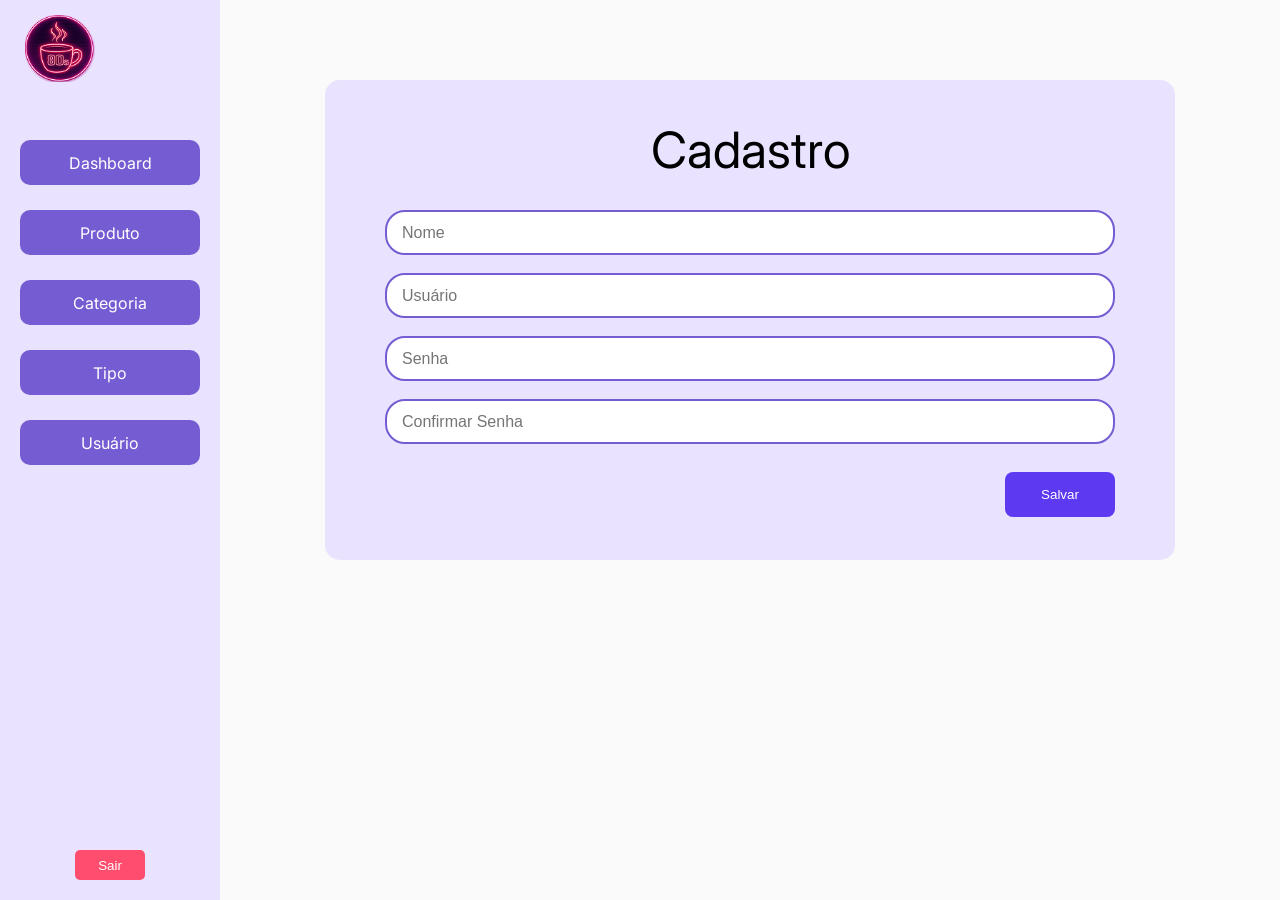
<file: cadastro de usuario/index.html>
<!DOCTYPE html>
<html lang="pt-br">

<head>

    <!-- Configurações da página -->
    <meta charset="UTF-8">
    <meta name="viewport" content="width=device-width, initial-scale=1.0">

    <!-- Arquivo CSS -->
    <link rel="stylesheet" href="./style.css">

    <title>Cadastro de Usuário</title>

</head>

<body>

    <header>

        <!-- Logo da empresa -->
        <img class="logo" src="./img/logo.png" alt="Logo">

    </header>

    <main>

        <!-- Barra lateral de navegação -->
        <div class="sideBar">

            <!-- Container dos botões de navegação -->
            <div class="containerNavegacao">

                <!-- Botão Dashboard -->
                <div class="btnNavegacao">
                    <p>Dashboard</p>
                </div>

                <!-- Botão Produto -->
                <div class="btnNavegacao">
                    <p>Produto</p>
                </div>

                <!-- Botão Categoria -->
                <div class="btnNavegacao">
                    <p>Categoria</p>
                </div>

                <!-- Botão Tipo -->
                <div class="btnNavegacao">
                    <p>Tipo</p>
                </div>

                <!-- Botão Usuário -->
                <div class="btnNavegacao">
                    <p>Usuário</p>
                </div>

            </div>

            <!-- Botão para sair do sistema -->
            <button class="btnSair">
                Sair
            </button>

        </div>

        <!-- Área principal -->
        <div class="containerCadastro">

            <!-- Card de cadastro -->
            <div class="cardCadastro">

                <!-- Título da página -->
                <h1>Cadastro</h1>

                <!-- Formulário de cadastro -->
                <form>

                    <!-- Campo nome -->
                    <input
                        type="text"
                        placeholder="Nome">

                    <!-- Campo usuário -->
                    <input
                        type="text"
                        placeholder="Usuário">

                    <!-- Campo senha -->
                    <input
                        type="password"
                        placeholder="Senha">

                    <!-- Campo confirmar senha -->
                    <input
                        type="password"
                        placeholder="Confirmar Senha">

                    <!-- Área do botão salvar -->
                    <div class="areaBotao">

                        <!-- Botão salvar -->
                        <button
                            type="submit"
                            class="btnSalvar">

                            Salvar

                        </button>

                    </div>

                </form>

            </div>

        </div>

    </main>

</body>

</html>
</file>
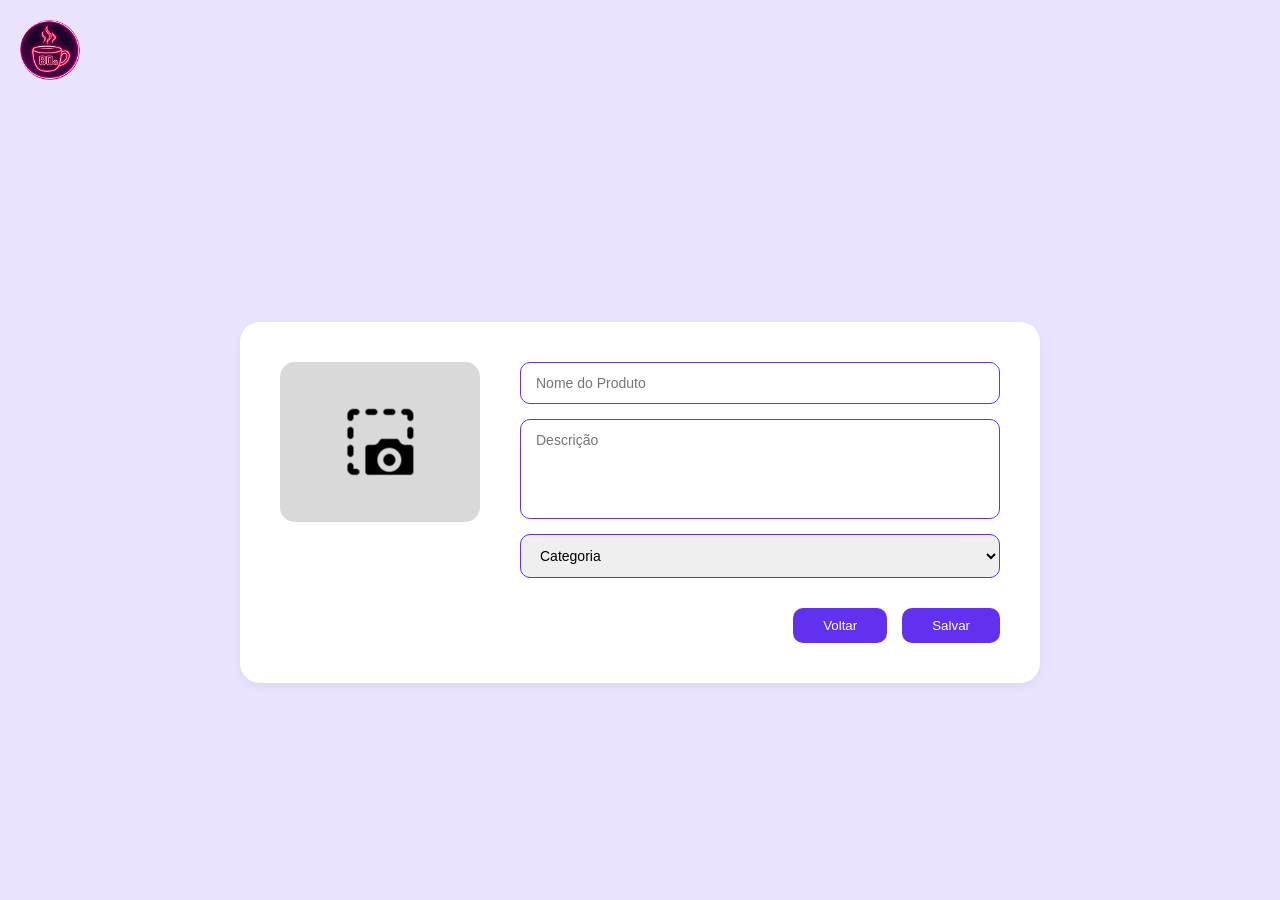
<file: registro de produtos/index.html>
<!DOCTYPE html>
<html lang="pt-br">

<head>
    <!-- Configuração de caracteres e responsividade -->
    <meta charset="UTF-8">
    <meta name="viewport" content="width=device-width, initial-scale=1.0">

    <!-- Título da aba do navegador -->
    <title>Vibe Coffee - Cadastro</title>

    <!-- CSS externo -->
    <link rel="stylesheet" href="style.css">

    <!-- JS com módulos e carregamento após HTML -->
    <script src="app.js" defer></script>
</head>

<body>

    <!-- =====================================================
         HEADER (topo do site)
         Contém apenas o logo da aplicação
    ====================================================== -->
    <header class="header">
        <img src="./img/logo.png" alt="Logo do sistema Vibe Coffee" class="logo">
    </header>

    <!-- =====================================================
         CONTEÚDO PRINCIPAL CENTRALIZADO
         Aqui fica o formulário de cadastro
    ====================================================== -->
    <main class="container-principal">

        <!-- =================================================
             CARD PRINCIPAL DO FORMULÁRIO
             Dividido em duas colunas:
             - Upload da imagem (esquerda)
             - Campos do formulário (direita)
        ================================================== -->
        <form class="card-cadastro">

            <!-- ================================
                 ÁREA DE UPLOAD DA IMAGEM
                 Responsável pelo preview do produto
            ================================= -->
            <div class="area-upload">

                <!-- input escondido (não aparece na tela) -->
                <input type="file" id="preview-input" accept="image/*" hidden>

                <!-- label funciona como botão clicável do upload -->
                <label for="preview-input" class="placeholder-imagem">

                    <!-- ÍCONE/IMAGEM PADRÃO (antes de escolher arquivo) -->
                    <img src="./img/Screenshot.png" class="placeholder-icon" alt="Ícone de upload">

                    <!-- PREVIEW DA IMAGEM ESCOLHIDA PELO USUÁRIO -->
                    <img id="preview-image" class="preview-img" alt="Preview da imagem selecionada">

                </label>
            </div>

            <!-- =================================================
                 ÁREA DO FORMULÁRIO (lado direito)
                 Aqui ficam todos os campos de dados
            ================================================== -->
            <div class="campos-formulario">

                <!-- Nome do produto -->
                <input type="text" class="input-padrao" placeholder="Nome do Produto">

                <!-- Descrição do produto -->
                <textarea class="input-padrao textarea-descricao" placeholder="Descrição"></textarea>

                <!-- Seleção de categoria -->
                <select id="categoria" class="input-padrao">

                    <option value="" selected disabled>
                        Categoria
                    </option>

                    <option value="cafes">
                        Café
                    </option>

                    <option value="doces">
                        Doce
                    </option>

                </select>

                <!-- =================================================
                     ÁREA DE TIPOS DE CAFÉ
                     Só aparece quando categoria é selecionada
                ================================================== -->
                <div id="tipoCafe" class="tipo-cafe">

                    <div id="tipo" class="input-padrao">

                        <!-- tipo: quente -->
                        <label>
                            <input type="checkbox" value="Quente">
                            Quente
                        </label>

                        <!-- tipo: gelado -->
                        <label>
                            <input type="checkbox" value="Gelado">
                            Gelado
                        </label>

                        <!-- tipo: especial -->
                        <label>
                            <input type="checkbox" value="Especial">
                            Especial
                        </label>

                    </div>
                </div>

                <!-- =================================================
                     CAMPOS DE PREÇO DINÂMICOS
                     Criados automaticamente via JavaScript
                ================================================== -->
                <div id="containerPrecos"></div>

                <!-- =================================================
                     BOTÕES DE AÇÃO DO FORMULÁRIO
                ================================================== -->
                <div class="botoes-acao">

                    <!-- botão voltar (não envia form) -->
                    <a href="../visualizacao_de_produtos/index.html">
                        <button type="button" class="btn-voltar">
                            Voltar
                        </button>
                    </a>
                    <!-- botão salvar (envia form) -->

                    <button type="submit" class="btn-salvar">
                        Salvar
                    </button>

                </div>

            </div>
        </form>

    </main>

</body>

</html>
</file>
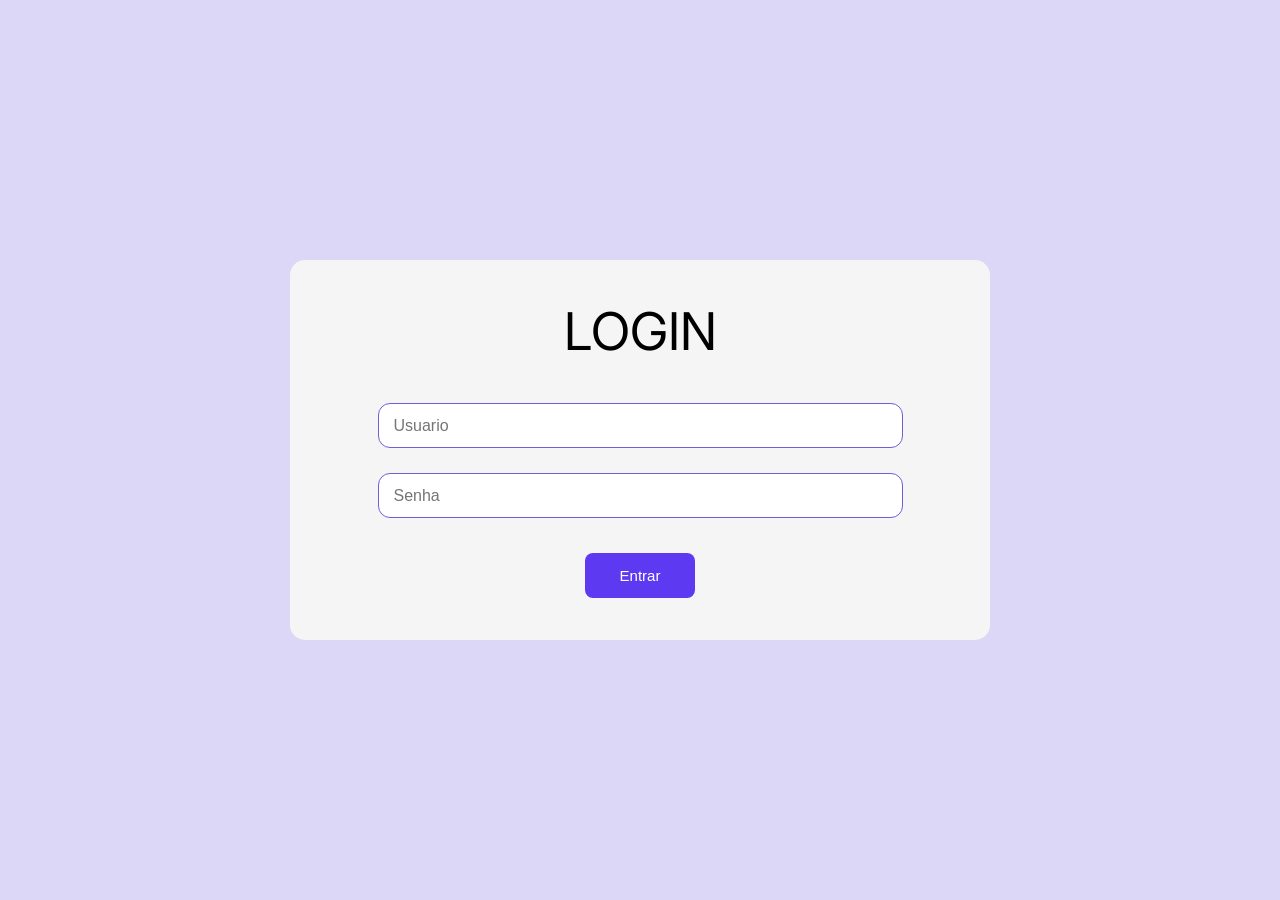
<file: tela de login/index.html>
<!DOCTYPE html>
<html lang="pt-br">

<head>

    <!-- Configurações da página -->
    <meta charset="UTF-8">
    <meta name="viewport" content="width=device-width, initial-scale=1.0">

    <!-- Arquivo CSS -->
    <link rel="stylesheet" href="./style.css">

    <title>Login</title>

</head>

<body>

    <!-- Container principal da página -->
    <main>

        <!-- Card de login -->
        <div class="cardLogin">

            <!-- Título da página -->
            <h1>LOGIN</h1>

            <!-- Formulário de login -->
            <form>

                <!-- Campo usuário -->
                <input
                    type="text"
                    placeholder="Usuario">

                <!-- Campo senha -->
                <input
                    type="password"
                    placeholder="Senha">

                <!-- Área do botão -->
                <div class="areaBotao">

                    <!-- Botão entrar -->
                    <button
                        type="submit"
                        class="btnEntrar">

                        Entrar

                    </button>

                </div>

            </form>

        </div>

    </main>

</body>

</html>
</file>
<file: cadastro de usuario/style.css>
/* Importa a fonte Inter do Google Fonts para ser utilizada */
@import url('https://fonts.googleapis.com/css2?family=Inter:wght@100..900&display=swap');

/* Remove margens e espaçamentos padrão do navegador */
* {
    padding: 0;
    margin: 0;
    box-sizing: border-box;
}

/* Define a altura mínima da página e a cor de fundo */
body {
    min-height: 100vh;
    background-color: rgb(250, 250, 250);
    overflow-x: hidden;
    font-family: 'Inter', sans-serif;
}

/* Organiza os elementos do cabeçalho */
header {
    position: absolute;
    top: 15px;
    left: 25px;
    z-index: 2;
}

/* Posiciona a logo dentro do cabeçalho */
.logo {
    width: 70px;
}

/* Área principal */
main {
    display: flex;
    min-height: 100vh;
}

/* Barra lateral */
.sideBar {
    background-color: #E9E3FF;
    width: 220px;
    min-height: 100vh;

    display: flex;
    flex-direction: column;
    justify-content: space-between;
    align-items: center;
}

/* Container dos botões de navegação */
.containerNavegacao {
    display: flex;
    flex-direction: column;
    align-items: center;

    margin-top: 140px;
}

/* Botões de navegação */
.btnNavegacao {

    font-family: 'Inter', sans-serif;

    color: #fff;
    width: 180px;
    height: 45px;

    display: flex;
    justify-content: center;
    align-items: center;

    border-radius: 10px;
    cursor: pointer;

    background-color: #755CD2;

    margin-bottom: 25px;
}

/* Efeito hover dos botões */
.btnNavegacao:hover {
    box-shadow: 5px 5px 15px rgba(0, 0, 0, .2);
    transform: scale(1.05);
}

/* Botão sair */
.btnSair {

    width: 70px;
    height: 30px;

    margin-bottom: 20px;

    border: none;
    border-radius: 5px;

    background-color: #FF4D6D;
    color: white;

    cursor: pointer;
}

/* Container principal do cadastro */
.containerCadastro {

    width: calc(100vw - 220px);

    display: flex;
    justify-content: center;

    padding-top: 80px;
}

/* Card de cadastro */
.cardCadastro {

    width: 850px;
    height: 480px;


    background-color: #E9E3FF;

    border-radius: 15px;

    padding: 40px 60px;
}

/* Título */
.cardCadastro h1 {

    text-align: center;

    font-size: 50px;
    font-weight: 400;

    margin-bottom: 30px;
}

/* Organização do formulário */
.cardCadastro form {

    display: flex;
    flex-direction: column;

    gap: 18px;
}

/* Campos do formulário */
.cardCadastro input {

    width: 100%;
    height: 45px;

    border: 2px solid #755CD2;
    border-radius: 20px;

    padding-left: 15px;

    font-size: 16px;

    outline: none;
}

/* Área do botão */
.areaBotao {

    display: flex;
    justify-content: flex-end;

    margin-top: 10px;
}

/* Botão salvar */
.btnSalvar {

    width: 110px;
    height: 45px;

    border: none;
    border-radius: 8px;

    background-color: #5D3AF1;
    color: white;

    cursor: pointer;
}

/* Hover do botão salvar */
.btnSalvar:hover {

    box-shadow: 5px 5px 15px rgba(0, 0, 0, .2);
    transform: scale(1.05);
}
</file>
<file: registro de produtos/style.css>
/* =====================================================
   RESET GLOBAL
   Remove padrões do navegador e padroniza o layout
===================================================== */
* {
    margin: 0;
    padding: 0;
    box-sizing: border-box;
    font-family: Arial, sans-serif;
}

/* =====================================================
   FUNDO DO SITE (BODY)
   Centraliza tudo verticalmente e define fundo
===================================================== */
body {
    background-color: #E9E3FF;
    min-height: 100vh;
    display: flex;
    flex-direction: column;
}

/* =====================================================
   HEADER (topo do site)
===================================================== */
.header {
    padding: 20px;
}

/* Logo circular */
.logo {
    width: 60px;
    height: 60px;
    border-radius: 50%;
    object-fit: cover;
}

/* =====================================================
   CONTAINER PRINCIPAL
   Centraliza o card no meio da tela
===================================================== */
.container-principal {
    flex: 1; /* ocupa todo espaço disponível */
    display: flex;
    justify-content: center;
    align-items: center;
    padding: 20px;
}

/* =====================================================
   CARD PRINCIPAL (layout em duas colunas)
===================================================== */
.card-cadastro {
    background-color: #FFFFFF;
    border-radius: 20px;
    width: 100%;
    max-width: 800px;
    padding: 40px;

    display: flex; /* divide em duas colunas */
    gap: 40px;     /* espaço entre upload e form */

    box-shadow: 0px 4px 10px rgba(0, 0, 0, 0.05);
}

/* =====================================================
   ÁREA DE UPLOAD (lado esquerdo)
===================================================== */
.area-upload {
    display: flex;
    flex-direction: column;
    align-items: center;
    gap: 15px;
}

/* Caixa clicável da imagem */
.placeholder-imagem {
    width: 200px;
    height: 160px;

    background-color: #D9D9D9;
    border-radius: 15px;

    display: flex;
    justify-content: center;
    align-items: center;

    cursor: pointer;
    position: relative;
    overflow: hidden;
}

/* efeito hover leve */
.placeholder-imagem:hover {
    filter: brightness(0.95);
}

/* imagem escolhida (preview) */
.preview-img {
    width: 100%;
    height: 100%;
    object-fit: cover;

    display: none; /* começa escondida */
}

/* texto inicial do upload */
.texto-upload {
    position: absolute;
    font-size: 14px;
    color: #555;
}

/* =====================================================
   FORMULÁRIO (lado direito)
===================================================== */
.campos-formulario {
    flex: 1; /* ocupa espaço restante */
    display: flex;
    flex-direction: column;
    gap: 15px;
}

/* inputs padrão */
.input-padrao {
    width: 100%;
    border: 1.5px solid #6131EF;
    border-radius: 10px;

    padding: 12px 15px;
    font-size: 14px;

    outline: none;
}

/* textarea maior */
.textarea-descricao {
    height: 100px;
    resize: none;
}

/* =====================================================
   ÁREA DE TIPOS DE CAFÉ (checkboxes)
===================================================== */
.tipo-cafe {
    display: none; /* começa escondido */
}

#tipo {
    display: flex;
    flex-direction: column;
    gap: 10px;
}

/* cada opção de checkbox */
#tipo label {
    display: flex;
    align-items: center;
    gap: 10px;
    cursor: pointer;
}

/* =====================================================
   CAMPOS DE PREÇO DINÂMICOS
===================================================== */
#containerPrecos {
    display: flex;
    flex-direction: column;
    gap: 10px;
}

/* =====================================================
   BOTÕES DE AÇÃO
===================================================== */
.botoes-acao {
    display: flex;
    justify-content: flex-end;
    gap: 15px;

    margin-top: auto; /* joga botões para baixo */
}

/* botões padrão */
.btn-voltar,
.btn-salvar {
    padding: 10px 30px;

    border: none;
    border-radius: 10px;

    background-color: #6131EF;
    color: white;

    cursor: pointer;
}
</file>
<file: tela de login/style.css>
/* Importa a fonte Inter do Google Fonts para ser utilizada  */
@import url('https://fonts.googleapis.com/css2?family=Inter:wght@100..900&display=swap');

/* Remove margens e espaçamentos padrão do navegador */
* {
    padding: 0;
    margin: 0;
    box-sizing: border-box;
}

/* Configuração geral da página */
body {
    min-height: 100vh;
    font-family: 'Inter', sans-serif;
    background-color: #DCD6F7;
}

/* Container principal */
main {
    width: 100vw;
    min-height: 100vh;

    display: flex;
    justify-content: center;
    align-items: center;
}

/* Card de login */
.cardLogin {

    width: 700px;
    height: 380px;

    background-color: #F5F5F5;

    border-radius: 15px;

    display: flex;
    flex-direction: column;
    align-items: center;

    padding-top: 40px;
}

/* Título */
.cardLogin h1 {

    font-size: 52px;
    font-weight: 400;

    margin-bottom: 40px;
}

/* Formulário */
.cardLogin form {

    width: 75%;

    display: flex;
    flex-direction: column;
    gap: 25px;
}

/* Campos de entrada */
.cardLogin input {

    width: 100%;
    height: 45px;

    border: 1.5px solid #755CD2;
    border-radius: 12px;

    padding-left: 15px;

    font-size: 16px;

    outline: none;
}

/* Área do botão */
.areaBotao {

    display: flex;
    justify-content: center;

    margin-top: 10px;
}

/* Botão entrar */
.btnEntrar {

    width: 110px;
    height: 45px;

    border: none;
    border-radius: 8px;

    background-color: #5D3AF1;
    color: white;

    font-size: 15px;

    cursor: pointer;
}

/* Efeito hover do botão */
.btnEntrar:hover {

    transform: scale(1.05);

    box-shadow: 5px 5px 15px rgba(0, 0, 0, .2);
}
</file>
